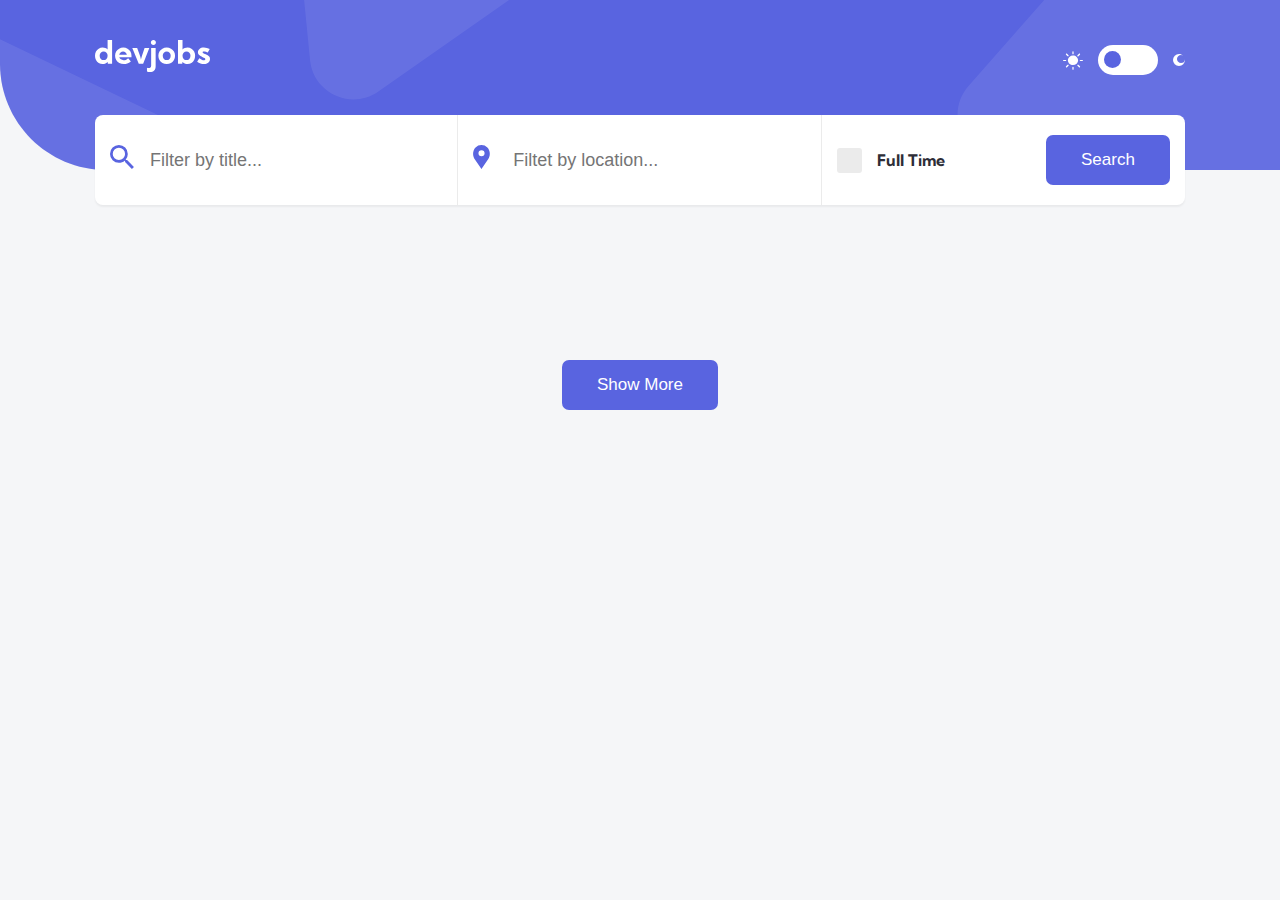
<file: index.html>
<!DOCTYPE html>
    <html lang="en" class="light">
    <head>
        <meta charset="UTF-8">
        <meta http-equiv="X-UA-Compatible" content="IE=edge">
        <meta name="viewport" content="width=device-width, initial-scale=1.0">
        <!-- Fontawesome.css -->
        <link rel="stylesheet" href="https://cdnjs.cloudflare.com/ajax/libs/font-awesome/5.14.0/css/all.min.css">
        <!-- Style.css -->
        <link rel="stylesheet" href="css/style.css">
        <title>Devjobs APP</title>
    </head>
    <body>

        <!-- Main Header -->
        <header class="main-header">
            <!-- Topbar -->
            <div class="top-bar">
                <!-- Container -->
                <div class="container">
                    <h1 class="main-title">
                        <a href="https://devjobs-app.vercel.app/">
                            <img src="img/logo.svg" alt="logo"></h1>
                        </a>
                    <div class="team-switch">
                        <img src="img/icon-sun.svg" alt="">
                        <div class="switch">
                            <input type="checkbox" id="switch-input">
                            <span class="slider"></span>
                        </div>
                        <img src="img/icon-moon.svg" alt="">
                    </div>
                </div>
                <!-- Container END -->
            </div>
            <!-- Topbar END -->
            <!-- Search Bar -->
            <div class="search-bar">
                <!-- Container -->
                <div class="container">
                    <div class="search-items">
                        <div class="search-item-one search-item-title">
                            <input type="text" class="form-control" id="title-input" placeholder="Filter by title...">
                            <img src="img/icon-search.svg" alt="" class="icon-search hide-for-mobile">
                            <img src="img/icon-filter.svg" alt="" class="icon-filter hide-for-desktop">
                            <button type="button" class="btn btn-search-small hide-for-desktop">
                                <svg width="24" height="24" xmlns="http://www.w3.org/2000/svg"><path d="M17.112 15.059h-1.088l-.377-.377a8.814 8.814 0 002.15-5.784A8.898 8.898 0 008.898 0 8.898 8.898 0 000 8.898a8.898 8.898 0 008.898 8.899c2.211 0 4.23-.808 5.784-2.143l.377.377v1.081l6.845 6.832 2.04-2.04-6.832-6.845zm-8.214 0A6.16 6.16 0 118.9 2.737a6.16 6.16 0 010 12.322z" fill="#ffffff" fill-rule="nonzero"/></svg>
                            </button>
                        </div>
                        <div class="search-item-two hide">
                            <div class="search-item-two-content">
                                <div class="search-item-location">
                                    <input type="text" class="form-control" id="location-input" placeholder="Filtet by location...">
                                    <img src="img/icon-location.svg" alt="" class="icon-location">
                                </div>
                                <div class="search-item-period">
                                    <div>
                                        <div class="job-period-check">
                                            <svg width="15" height="12" xmlns="http://www.w3.org/2000/svg"><path d="M1 6.57l3.572 3.572L13.714 1" stroke="#FFF" stroke-width="3" fill="none" fill-rule="evenodd"/></svg>
                                        </div>
                                        <span>Full time</span>
                                    </div>
                                    <button type="button" class="btn btn-search-large">Search</button>
                                </div>
                            </div>
                        </div>
                    </div>
                </div>
                <!-- Container END -->
            </div>
            <!-- Search Bar END -->
        </header>
        <!-- Main Header END -->

        <main class="main-main">
            <!-- Section Jobs -->
            <section class="section-jobs">
                <!-- Container -->
                <div class="container">
                    <div class="jobs-holder">
                        
                    </div>
                    <div class="footer-holder">
                        <button id="btn-more-less" class="btn btn-more">Show More</button>
                    </div>
                </div>
                <!-- Container END -->
            </section>
            <!-- Section Jobs END -->
        </main>
        

        <!-- Main.js -->
        <script src="js/main.js"></script>
    </body>
    </html>
</file>
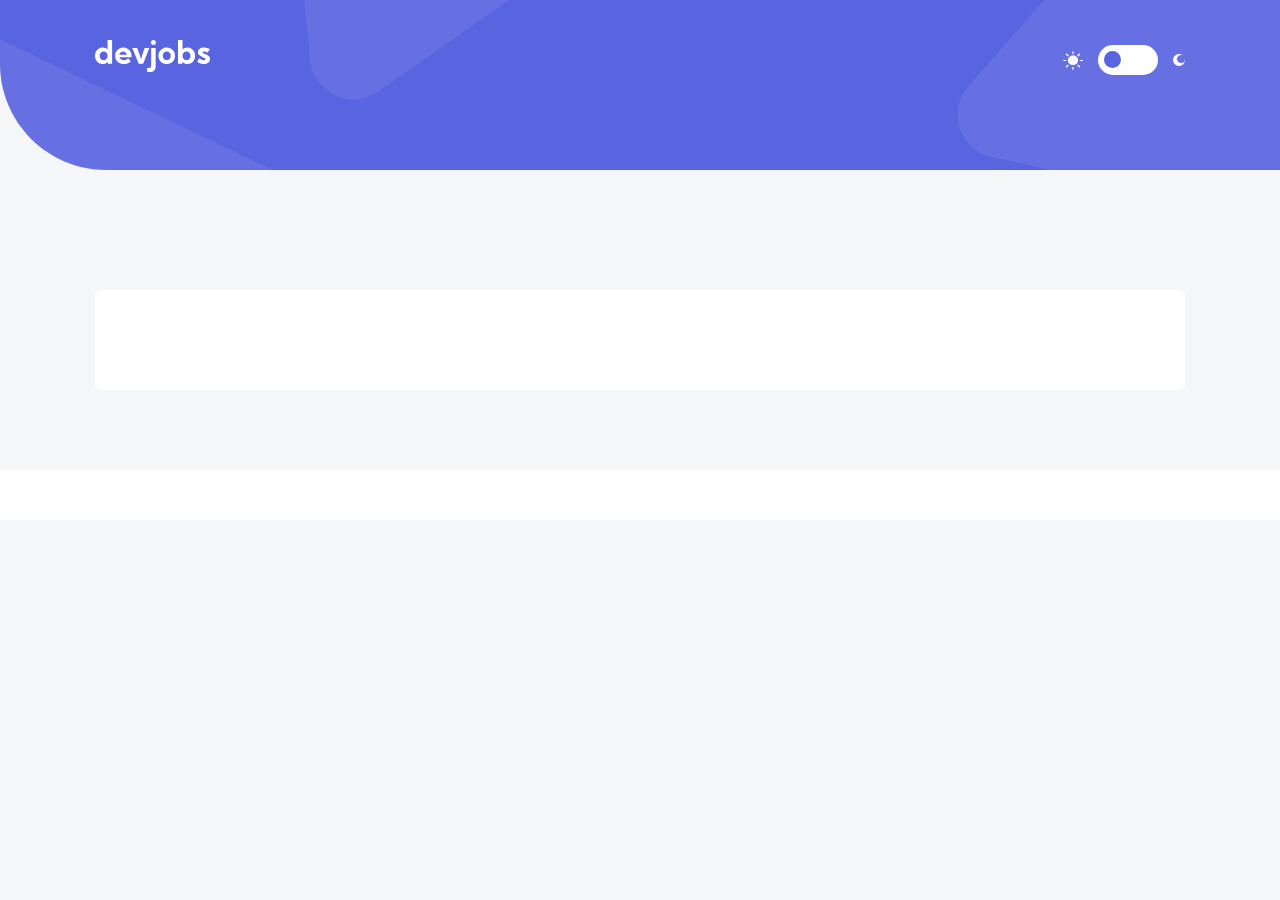
<file: job-page.html>
<!DOCTYPE html>
<html lang="en" class="light">
<head>
    <meta charset="UTF-8">
    <meta http-equiv="X-UA-Compatible" content="IE=edge">
    <meta name="viewport" content="width=device-width, initial-scale=1.0">
    <!-- Fontawesome.css -->
    <link rel="stylesheet" href="https://cdnjs.cloudflare.com/ajax/libs/font-awesome/5.14.0/css/all.min.css">
    <!-- Style.css -->
    <link rel="stylesheet" href="css/style.css">
    <title>Devjobs APP - Job Details</title>
</head>
<body>

    <!-- Main Header -->
    <header class="main-header">
        <!-- Topbar -->
        <div class="top-bar">
            <!-- Container -->
            <div class="container">
                <h1 class="main-title">
                    <a href="https://devjobs-app.vercel.app/">
                        <img src="img/logo.svg" alt="logo">
                    </a>
                </h1>
                <div class="team-switch">
                    <img src="img/icon-sun.svg" alt="">
                    <div class="switch">
                        <input type="checkbox" id="switch-input">
                        <span class="slider"></span>
                    </div>
                    <img src="img/icon-moon.svg" alt="">
                </div>
            </div>
            <!-- Container END -->
        </div>
        <!-- Topbar END -->
        <!-- Job Details Info Bar -->
        <div class="job-details-info-bar">
            <!-- Container -->
            <div class="container">
                <div class="job-details-info-holder">
                    
                </div>
            </div>
            <!-- Container END -->
        </div>
        <!-- Job Details Info Bar END -->
    </header>
    <!-- Main Header END -->

    <main>
        <!-- Section Job Details -->
        <div class="section-job-details">
            <!-- Container -->
            <div class="container">
                <div class="section-details-holder">
                    
                </div>
            </div>
            <!-- Container END -->
        </div>
        <!-- Section Job Details END -->
    </main>

    <footer class="job-details-footer">
        <div class="container">
            
        </div>
    </footer>
    

    <!-- Main.js -->
    <script src="js/main.js"></script>
</body>
</html>
</file>
<file: css/style.css>
@import url("https://fonts.googleapis.com/css2?family=Kumbh+Sans:wght@300;400;700&display=swap");
:root.light {
  --main-color: #5964e0;
  --hover-color: #6e78e4;
  --body-color: #f5f6f8;
  --holder-color: #ffffff;
  --text-color: #2d2d37;
  --border-color: #ebebeb;
}

:root.dark {
  --main-color: #7983f8;
  --hover-color: #616df7;
  --body-color: #121721;
  --holder-color: #19202d;
  --text-color: #ffffff;
  --border-color: #616060;
}

* {
  -webkit-box-sizing: border-box;
          box-sizing: border-box;
  padding: 0;
  margin: 0;
}

body {
  font-family: "Kumbh Sans", sans-serif;
  background: var(--body-color);
}

@media (min-width: 768px) {
  .hide-for-desktop {
    display: none;
  }
}

@media (max-width: 767.98px) {
  .hide-for-mobile {
    display: none;
  }
}

.container {
  width: 100%;
  max-width: 1170px;
  margin-right: auto;
  margin-left: auto;
  padding-right: 25px;
  padding-left: 25px;
}

@media (min-width: 768px) {
  .container {
    padding-right: 40px;
    padding-left: 40px;
  }
}

.btn {
  padding: 15px;
  font-size: 17px;
  border: none;
  border-radius: 7px;
  text-decoration: none;
  cursor: pointer;
}

.form-control {
  font-size: 18px;
  padding-left: 55px;
  color: var(--text-color);
  border: none;
  outline: none;
  background: transparent;
}

.form-control::-webkit-input-placeholder {
  font-weight: 500;
}

.form-control:-ms-input-placeholder {
  font-weight: 500;
}

.form-control::-ms-input-placeholder {
  font-weight: 500;
}

.form-control::placeholder {
  font-weight: 500;
}

.main-header {
  position: relative;
  background: url("../img/bg-pattern-header-mobile.svg") no-repeat center center/cover;
  padding: 35px 0 90px;
}

@media (min-width: 768px) {
  .main-header {
    background: url("../img/bg-pattern-header-tablet.svg") no-repeat left center/cover;
    padding: 40px 0 90px;
  }
}

@media (min-width: 1200px) {
  .main-header {
    background: url("../img/bg-pattern-header-desktop.svg") no-repeat left center/cover;
  }
}

.main-header .top-bar .container {
  display: -webkit-box;
  display: -ms-flexbox;
  display: flex;
  -webkit-box-pack: justify;
      -ms-flex-pack: justify;
          justify-content: space-between;
  -webkit-box-align: center;
      -ms-flex-align: center;
          align-items: center;
}

.main-header .top-bar .container .team-switch {
  display: -webkit-box;
  display: -ms-flexbox;
  display: flex;
  -webkit-box-align: center;
      -ms-flex-align: center;
          align-items: center;
  gap: 15px;
}

.main-header .top-bar .container .team-switch .switch {
  position: relative;
  width: 60px;
  height: 30px;
}

.main-header .top-bar .container .team-switch .switch input {
  position: absolute;
  top: 0;
  right: 0;
  bottom: 0;
  left: 0;
  opacity: 0;
  width: 100%;
  height: 100%;
  z-index: 1;
  cursor: pointer;
}

.main-header .top-bar .container .team-switch .switch input:checked + .slider::before {
  -webkit-transform: translateX(27px);
          transform: translateX(27px);
}

.main-header .top-bar .container .team-switch .switch .slider {
  position: absolute;
  top: 0;
  right: 0;
  bottom: 0;
  left: 0;
  padding: 7px;
  background-color: #ffffff;
  border-radius: 30px;
}

@media (min-width: 768px) {
  .main-header .top-bar .container .team-switch .switch .slider {
    padding: 6px;
  }
}

.main-header .top-bar .container .team-switch .switch .slider::before {
  content: "";
  position: absolute;
  width: 17px;
  height: 17px;
  background: #5964e0;
  border-radius: 32px;
  -webkit-transition: -webkit-transform 0.5s ease-in-out;
  transition: -webkit-transform 0.5s ease-in-out;
  transition: transform 0.5s ease-in-out;
  transition: transform 0.5s ease-in-out, -webkit-transform 0.5s ease-in-out;
}

.main-header .search-bar {
  position: absolute;
  width: 100%;
  bottom: -35px;
}

.main-header .search-bar .search-items {
  background: var(--holder-color);
  border-radius: 8px;
  overflow: hidden;
  -webkit-box-shadow: 0 2px 2px 0 rgba(0, 0, 0, 0.05);
          box-shadow: 0 2px 2px 0 rgba(0, 0, 0, 0.05);
}

@media (min-width: 768px) {
  .main-header .search-bar .search-items {
    display: -webkit-box;
    display: -ms-flexbox;
    display: flex;
  }
}

.main-header .search-bar .search-items .search-item-title, .main-header .search-bar .search-items .search-item-location {
  position: relative;
}

.main-header .search-bar .search-items .search-item-title .form-control, .main-header .search-bar .search-items .search-item-location .form-control {
  position: absolute;
  top: 0;
  left: 0;
  width: 100%;
  height: 100%;
  padding-left: 30px;
  padding-right: 140px;
}

@media (min-width: 768px) {
  .main-header .search-bar .search-items .search-item-title .form-control, .main-header .search-bar .search-items .search-item-location .form-control {
    padding-left: 55px;
    padding-right: 10px;
  }
}

.main-header .search-bar .search-items .search-item-title .icon-search, .main-header .search-bar .search-items .search-item-title .icon-location, .main-header .search-bar .search-items .search-item-location .icon-search, .main-header .search-bar .search-items .search-item-location .icon-location {
  position: absolute;
  top: 30px;
  left: 15px;
}

@media (max-width: 767.98px) {
  .main-header .search-bar .search-items .search-item-title .icon-search, .main-header .search-bar .search-items .search-item-title .icon-location, .main-header .search-bar .search-items .search-item-location .icon-search, .main-header .search-bar .search-items .search-item-location .icon-location {
    top: 15px;
    left: 0;
  }
}

.main-header .search-bar .search-items .search-item-one {
  padding: 45px 0;
}

.main-header .search-bar .search-items .search-item-one.search-item-title .icon-filter {
  position: absolute;
  top: 30px;
  right: 100px;
  width: 25px;
  cursor: pointer;
}

.main-header .search-bar .search-items .search-item-one.search-item-title .btn-search-small {
  position: absolute;
  top: 15px;
  right: 15px;
  width: 50px;
  height: 50px;
  background: var(--main-color);
  color: #ffffff;
}

.main-header .search-bar .search-items .search-item-one.search-item-title .btn-search-small:hover {
  background: var(--hover-color);
}

@media (min-width: 768px) {
  .main-header .search-bar .search-items .search-item-one {
    -webkit-box-flex: 0;
        -ms-flex: 0 0 33.33%;
            flex: 0 0 33.33%;
    max-width: 33.33%;
    border-right: 1px solid var(--border-color);
  }
}

@media (max-width: 767.98px) {
  .main-header .search-bar .search-items .search-item-two.hide {
    display: none;
  }
}

@media (max-width: 767.98px) {
  .main-header .search-bar .search-items .search-item-two {
    position: fixed;
    top: 0;
    left: 0;
    width: 100%;
    height: 100%;
    background: rgba(0, 0, 0, 0.8);
    z-index: 2;
    display: -webkit-box;
    display: -ms-flexbox;
    display: flex;
    -webkit-box-pack: center;
        -ms-flex-pack: center;
            justify-content: center;
    -webkit-box-align: center;
        -ms-flex-align: center;
            align-items: center;
  }
}

@media (min-width: 768px) {
  .main-header .search-bar .search-items .search-item-two {
    display: block;
    -webkit-box-flex: 0;
        -ms-flex: 0 0 66.66%;
            flex: 0 0 66.66%;
    max-width: 66.66%;
  }
}

@media (max-width: 767.98px) {
  .main-header .search-bar .search-items .search-item-two .search-item-two-content {
    background: var(--holder-color);
    width: 70%;
    padding: 20px;
    border-radius: 10px;
  }
}

@media (max-width: 575.98px) {
  .main-header .search-bar .search-items .search-item-two .search-item-two-content {
    width: 90%;
  }
}

@media (min-width: 768px) {
  .main-header .search-bar .search-items .search-item-two .search-item-two-content {
    display: -webkit-box;
    display: -ms-flexbox;
    display: flex;
  }
}

@media (max-width: 767.98px) {
  .main-header .search-bar .search-items .search-item-two .search-item-two-content .search-item-location {
    padding: 25px 0;
    border-bottom: 1px solid var(--border-color);
    margin-bottom: 15px;
  }
}

@media (min-width: 768px) {
  .main-header .search-bar .search-items .search-item-two .search-item-two-content .search-item-location {
    -webkit-box-flex: 0;
        -ms-flex: 0 0 50%;
            flex: 0 0 50%;
    max-width: 50%;
    padding: 45px 0;
    border-right: 1px solid var(--border-color);
  }
}

@media (min-width: 768px) {
  .main-header .search-bar .search-items .search-item-two .search-item-two-content .search-item-period {
    padding: 45px 0;
    -webkit-box-flex: 0;
        -ms-flex: 0 0 50%;
            flex: 0 0 50%;
    max-width: 50%;
    display: -webkit-box;
    display: -ms-flexbox;
    display: flex;
    -webkit-box-pack: justify;
        -ms-flex-pack: justify;
            justify-content: space-between;
    -webkit-box-align: center;
        -ms-flex-align: center;
            align-items: center;
    padding: 0 15px;
  }
}

.main-header .search-bar .search-items .search-item-two .search-item-two-content .search-item-period > div {
  display: -webkit-box;
  display: -ms-flexbox;
  display: flex;
  -webkit-box-align: center;
      -ms-flex-align: center;
          align-items: center;
}

@media (max-width: 767.98px) {
  .main-header .search-bar .search-items .search-item-two .search-item-two-content .search-item-period > div {
    margin-bottom: 15px;
  }
}

.main-header .search-bar .search-items .search-item-two .search-item-two-content .search-item-period > div .job-period-check {
  position: relative;
  width: 25px;
  height: 25px;
  background-color: #ebebeb;
  margin-right: 15px;
  border-radius: 3px;
}

.main-header .search-bar .search-items .search-item-two .search-item-two-content .search-item-period > div .job-period-check svg {
  display: none;
  position: absolute;
  top: 5px;
  left: 5px;
  width: 15px;
  height: 15px;
}

.main-header .search-bar .search-items .search-item-two .search-item-two-content .search-item-period > div .job-period-check.check-true {
  background-color: #5964e0;
}

.main-header .search-bar .search-items .search-item-two .search-item-two-content .search-item-period > div .job-period-check.check-true svg {
  display: block;
}

.main-header .search-bar .search-items .search-item-two .search-item-two-content .search-item-period > div span {
  display: inline-block;
  line-height: 25px;
  vertical-align: middle;
  text-transform: capitalize;
  font-weight: bold;
  margin-right: 5px;
  color: var(--text-color);
}

.main-header .search-bar .search-items .search-item-two .search-item-two-content .search-item-period .btn-search-large {
  display: block;
  padding: 15px 20px;
  color: #ffffff;
  background: var(--main-color);
}

.main-header .search-bar .search-items .search-item-two .search-item-two-content .search-item-period .btn-search-large:hover {
  background: var(--hover-color);
}

@media (max-width: 767.98px) {
  .main-header .search-bar .search-items .search-item-two .search-item-two-content .search-item-period .btn-search-large {
    width: 100%;
  }
}

@media (min-width: 992px) {
  .main-header .search-bar .search-items .search-item-two .search-item-two-content .search-item-period .btn-search-large {
    padding: 15px 35px;
  }
}

.main-main {
  padding: 100px 0 50px;
}

@media (min-width: 1200px) {
  .main-main {
    padding: 140px 0 50px;
  }
}

.main-main .message-holder {
  margin-bottom: 60px;
  text-align: center;
}

.main-main .message-holder span {
  display: inline-block;
  padding: 15px;
  background: #ff8c8c;
  color: #ffffff;
  font-size: 18px;
  border-radius: 6px;
}

.main-main .section-jobs .jobs-holder {
  display: -webkit-box;
  display: -ms-flexbox;
  display: flex;
  -ms-flex-wrap: wrap;
      flex-wrap: wrap;
  margin-left: -15px;
  margin-right: -15px;
}

.main-main .section-jobs .jobs-holder .col {
  width: 100%;
  padding-left: 15px;
  padding-right: 15px;
}

@media (min-width: 576px) {
  .main-main .section-jobs .jobs-holder .col {
    -webkit-box-flex: 0;
        -ms-flex: 0 0 50%;
            flex: 0 0 50%;
    max-width: 50%;
  }
}

@media (min-width: 992px) {
  .main-main .section-jobs .jobs-holder .col {
    -webkit-box-flex: 0;
        -ms-flex: 0 0 33.33%;
            flex: 0 0 33.33%;
    max-width: 33.33%;
  }
}

.main-main .section-jobs .jobs-holder .col .job-article {
  position: relative;
  background: var(--holder-color);
  padding: 50px 30px 35px;
  border-radius: 8px;
  margin-bottom: 40px;
}

.main-main .section-jobs .jobs-holder .col .job-article .job-image {
  position: absolute;
  top: -25px;
  width: 50px;
  height: 50px;
  display: -webkit-box;
  display: -ms-flexbox;
  display: flex;
  -webkit-box-pack: center;
      -ms-flex-pack: center;
          justify-content: center;
  -webkit-box-align: center;
      -ms-flex-align: center;
          align-items: center;
  border-radius: 8px;
}

.main-main .section-jobs .jobs-holder .col .job-article .job-content .job-info {
  font-size: 17px;
  color: #969aa3;
}

.main-main .section-jobs .jobs-holder .col .job-article .job-content .job-info span {
  display: inline-block;
  width: 5px;
  height: 5px;
  background: #969aa3;
  border-radius: 50%;
  margin: 0 10px;
  vertical-align: middle;
  overflow: hidden;
}

.main-main .section-jobs .jobs-holder .col .job-article .job-content .job-title {
  margin: 20px 0 8px;
  height: 50px;
  line-height: 25px;
}

.main-main .section-jobs .jobs-holder .col .job-article .job-content .job-title a {
  text-decoration: none;
  font-size: 20px;
  color: var(--text-color);
}

.main-main .section-jobs .jobs-holder .col .job-article .job-content .job-position {
  display: block;
  font-size: 18px;
  color: #969aa3;
  margin-bottom: 30px;
}

.main-main .section-jobs .jobs-holder .col .job-article .job-content .job-location {
  font-size: 17px;
  color: #5964e0;
  font-weight: 600;
}

.main-main .section-jobs .footer-holder {
  margin-top: 35px;
  text-align: center;
}

@media (min-width: 768px) {
  .main-main .section-jobs .footer-holder {
    margin-top: 50px;
  }
}

.main-main .section-jobs .footer-holder .btn {
  padding: 15px 35px;
  color: #ffffff;
  background: var(--main-color);
}

.main-main .section-jobs .footer-holder .btn:hover {
  background: var(--hover-color);
}

.main-main .section-jobs.error .footer-holder {
  display: none;
}

.job-details-info-bar {
  position: absolute;
  width: 100%;
  top: 120px;
}

.job-details-info-bar .job-details-info-holder {
  position: relative;
  background: var(--holder-color);
  padding: 70px 30px 35px;
  border-radius: 0 6px 6px 6px;
}

@media (min-width: 768px) {
  .job-details-info-bar .job-details-info-holder {
    display: -webkit-box;
    display: -ms-flexbox;
    display: flex;
    padding: 0;
  }
}

.job-details-info-bar .job-details-info-holder .job-logo {
  position: absolute;
  top: -25px;
  left: 50%;
  padding: 15px;
  -webkit-transform: translateX(-50%);
          transform: translateX(-50%);
  border-radius: 8px;
}

@media (min-width: 768px) {
  .job-details-info-bar .job-details-info-holder .job-logo {
    display: -webkit-box;
    display: -ms-flexbox;
    display: flex;
    -webkit-box-pack: center;
        -ms-flex-pack: center;
            justify-content: center;
    -webkit-box-align: center;
        -ms-flex-align: center;
            align-items: center;
    position: static;
    top: unset;
    left: unset;
    -webkit-transform: unset;
            transform: unset;
    border-radius: 0 0 0 6px;
    -webkit-box-flex: 0;
        -ms-flex: 0 0 25%;
            flex: 0 0 25%;
    max-width: 25%;
    padding: 40px 0;
  }
}

.job-details-info-bar .job-details-info-holder .job-logo img {
  max-width: 100%;
  height: 45px;
  border-radius: 8px;
}

.job-details-info-bar .job-details-info-holder .job-title {
  text-align: center;
}

@media (min-width: 768px) {
  .job-details-info-bar .job-details-info-holder .job-title {
    display: -webkit-box;
    display: -ms-flexbox;
    display: flex;
    -webkit-box-pack: justify;
        -ms-flex-pack: justify;
            justify-content: space-between;
    -webkit-box-align: center;
        -ms-flex-align: center;
            align-items: center;
    -webkit-box-flex: 0;
        -ms-flex: 0 0 75%;
            flex: 0 0 75%;
    max-width: 75%;
    padding: 0 40px;
  }
}

@media (min-width: 768px) {
  .job-details-info-bar .job-details-info-holder .job-title > div {
    text-align: center;
  }
}

.job-details-info-bar .job-details-info-holder .job-title > div h3 {
  font-size: 25px;
  margin-bottom: 15px;
  color: var(--text-color);
}

.job-details-info-bar .job-details-info-holder .job-title > div span {
  display: block;
  margin-bottom: 15px;
  color: #969aa3;
}

.job-details-info-bar .job-details-info-holder .job-title .btn {
  display: inline-block;
  padding: 15px 35px;
  background: #ebebeb;
  color: #5964e0;
  font-weight: bold;
  text-decoration: none;
}

.section-job-details {
  padding: 120px 0 80px;
}

@media (min-width: 768px) {
  .section-job-details {
    padding: 40px 0 80px;
  }
}

.section-job-details .section-details-holder {
  background: var(--holder-color);
  padding: 50px 20px;
  margin-top: 80px;
  border-radius: 6px;
}

@media (min-width: 768px) {
  .section-job-details .section-details-holder {
    padding: 50px 45px;
  }
}

.section-job-details .section-details-holder .section-job-details-caption {
  display: -webkit-box;
  display: -ms-flexbox;
  display: flex;
  -webkit-box-orient: vertical;
  -webkit-box-direction: normal;
      -ms-flex-direction: column;
          flex-direction: column;
  margin-bottom: 40px;
}

@media (min-width: 768px) {
  .section-job-details .section-details-holder .section-job-details-caption {
    -webkit-box-orient: horizontal;
    -webkit-box-direction: normal;
        -ms-flex-direction: row;
            flex-direction: row;
    -webkit-box-pack: justify;
        -ms-flex-pack: justify;
            justify-content: space-between;
    -webkit-box-align: center;
        -ms-flex-align: center;
            align-items: center;
    margin-bottom: 45px;
  }
}

.section-job-details .section-details-holder .section-job-details-caption .job-basic-info {
  margin-bottom: 15px;
}

@media (min-width: 768px) {
  .section-job-details .section-details-holder .section-job-details-caption .job-basic-info {
    margin-bottom: 0;
  }
}

.section-job-details .section-details-holder .section-job-details-caption .job-basic-info .job-info {
  font-size: 17px;
  color: #969aa3;
}

.section-job-details .section-details-holder .section-job-details-caption .job-basic-info .job-info span {
  display: inline-block;
  width: 5px;
  height: 5px;
  background: #969aa3;
  border-radius: 50%;
  margin: 0 10px;
  vertical-align: middle;
  overflow: hidden;
}

.section-job-details .section-details-holder .section-job-details-caption .job-basic-info .job-title {
  margin: 10px 0;
  font-size: 20px;
  color: var(--text-color);
}

.section-job-details .section-details-holder .section-job-details-caption .job-basic-info .job-location {
  font-size: 17px;
  color: #5964e0;
  font-weight: 600;
}

.section-job-details .section-details-holder .section-job-details-caption .job-apply-btn {
  padding: 15px 35px;
  color: #ffffff;
  background: var(--main-color);
}

.section-job-details .section-details-holder .section-job-details-caption .job-apply-btn:hover {
  background: var(--hover-color);
}

.section-job-details .section-details-holder .section-job-details-holder .main-job-description {
  line-height: 1.5;
  color: #969aa3;
  font-size: 17px;
  margin-bottom: 40px;
}

.section-job-details .section-details-holder .section-job-details-holder .job-requirements h3, .section-job-details .section-details-holder .section-job-details-holder .job-role h3 {
  margin-bottom: 35px;
  color: var(--text-color);
}

.section-job-details .section-details-holder .section-job-details-holder .job-requirements p, .section-job-details .section-details-holder .section-job-details-holder .job-role p {
  line-height: 1.5;
  color: #969aa3;
  font-size: 17px;
  margin-bottom: 35px;
}

.section-job-details .section-details-holder .section-job-details-holder .job-requirements ul, .section-job-details .section-details-holder .section-job-details-holder .job-role ul {
  color: #969aa3;
  padding-left: 20px;
}

.section-job-details .section-details-holder .section-job-details-holder .job-requirements ul li, .section-job-details .section-details-holder .section-job-details-holder .job-role ul li {
  line-height: 30px;
}

.section-job-details .section-details-holder .section-job-details-holder .job-requirements ul li:not(:last-child), .section-job-details .section-details-holder .section-job-details-holder .job-role ul li:not(:last-child) {
  margin-bottom: 10px;
}

.section-job-details .section-details-holder .section-job-details-holder .job-requirements ul li::marker, .section-job-details .section-details-holder .section-job-details-holder .job-role ul li::marker {
  margin-right: 5px;
}

.section-job-details .section-details-holder .section-job-details-holder .job-requirements ol, .section-job-details .section-details-holder .section-job-details-holder .job-role ol {
  color: #969aa3;
  padding-left: 20px;
}

.section-job-details .section-details-holder .section-job-details-holder .job-requirements ol li, .section-job-details .section-details-holder .section-job-details-holder .job-role ol li {
  line-height: 30px;
}

.section-job-details .section-details-holder .section-job-details-holder .job-requirements ol li:not(:last-child), .section-job-details .section-details-holder .section-job-details-holder .job-role ol li:not(:last-child) {
  margin-bottom: 10px;
}

.section-job-details .section-details-holder .section-job-details-holder .job-requirements ol li::marker, .section-job-details .section-details-holder .section-job-details-holder .job-role ol li::marker {
  color: #5964e0;
  font-weight: bold;
}

.section-job-details .section-details-holder .section-job-details-holder .job-requirements {
  margin-bottom: 30px;
}

.job-details-footer {
  background: var(--holder-color);
  padding: 25px 0;
}

.job-details-footer > .container {
  display: -webkit-box;
  display: -ms-flexbox;
  display: flex;
  -webkit-box-orient: vertical;
  -webkit-box-direction: normal;
      -ms-flex-direction: column;
          flex-direction: column;
  -webkit-box-pack: center;
      -ms-flex-pack: center;
          justify-content: center;
  -webkit-box-align: center;
      -ms-flex-align: center;
          align-items: center;
}

@media (min-width: 768px) {
  .job-details-footer > .container {
    -webkit-box-orient: horizontal;
    -webkit-box-direction: normal;
        -ms-flex-direction: row;
            flex-direction: row;
    -webkit-box-pack: justify;
        -ms-flex-pack: justify;
            justify-content: space-between;
  }
}

.job-details-footer > .container .footer-job-info {
  text-align: center;
  margin-bottom: 25px;
}

@media (min-width: 768px) {
  .job-details-footer > .container .footer-job-info {
    margin-bottom: 0;
    text-align: left;
  }
}

.job-details-footer > .container .footer-job-info h3 {
  margin-bottom: 15px;
  font-weight: bold;
  color: var(--text-color);
}

.job-details-footer > .container .footer-job-info span {
  color: #969aa3;
}

.job-details-footer > .container .btn {
  padding: 15px 35px;
  color: #ffffff;
  background: var(--main-color);
}

.job-details-footer > .container .btn:hover {
  background: var(--hover-color);
}
/*# sourceMappingURL=style.css.map */
</file>
